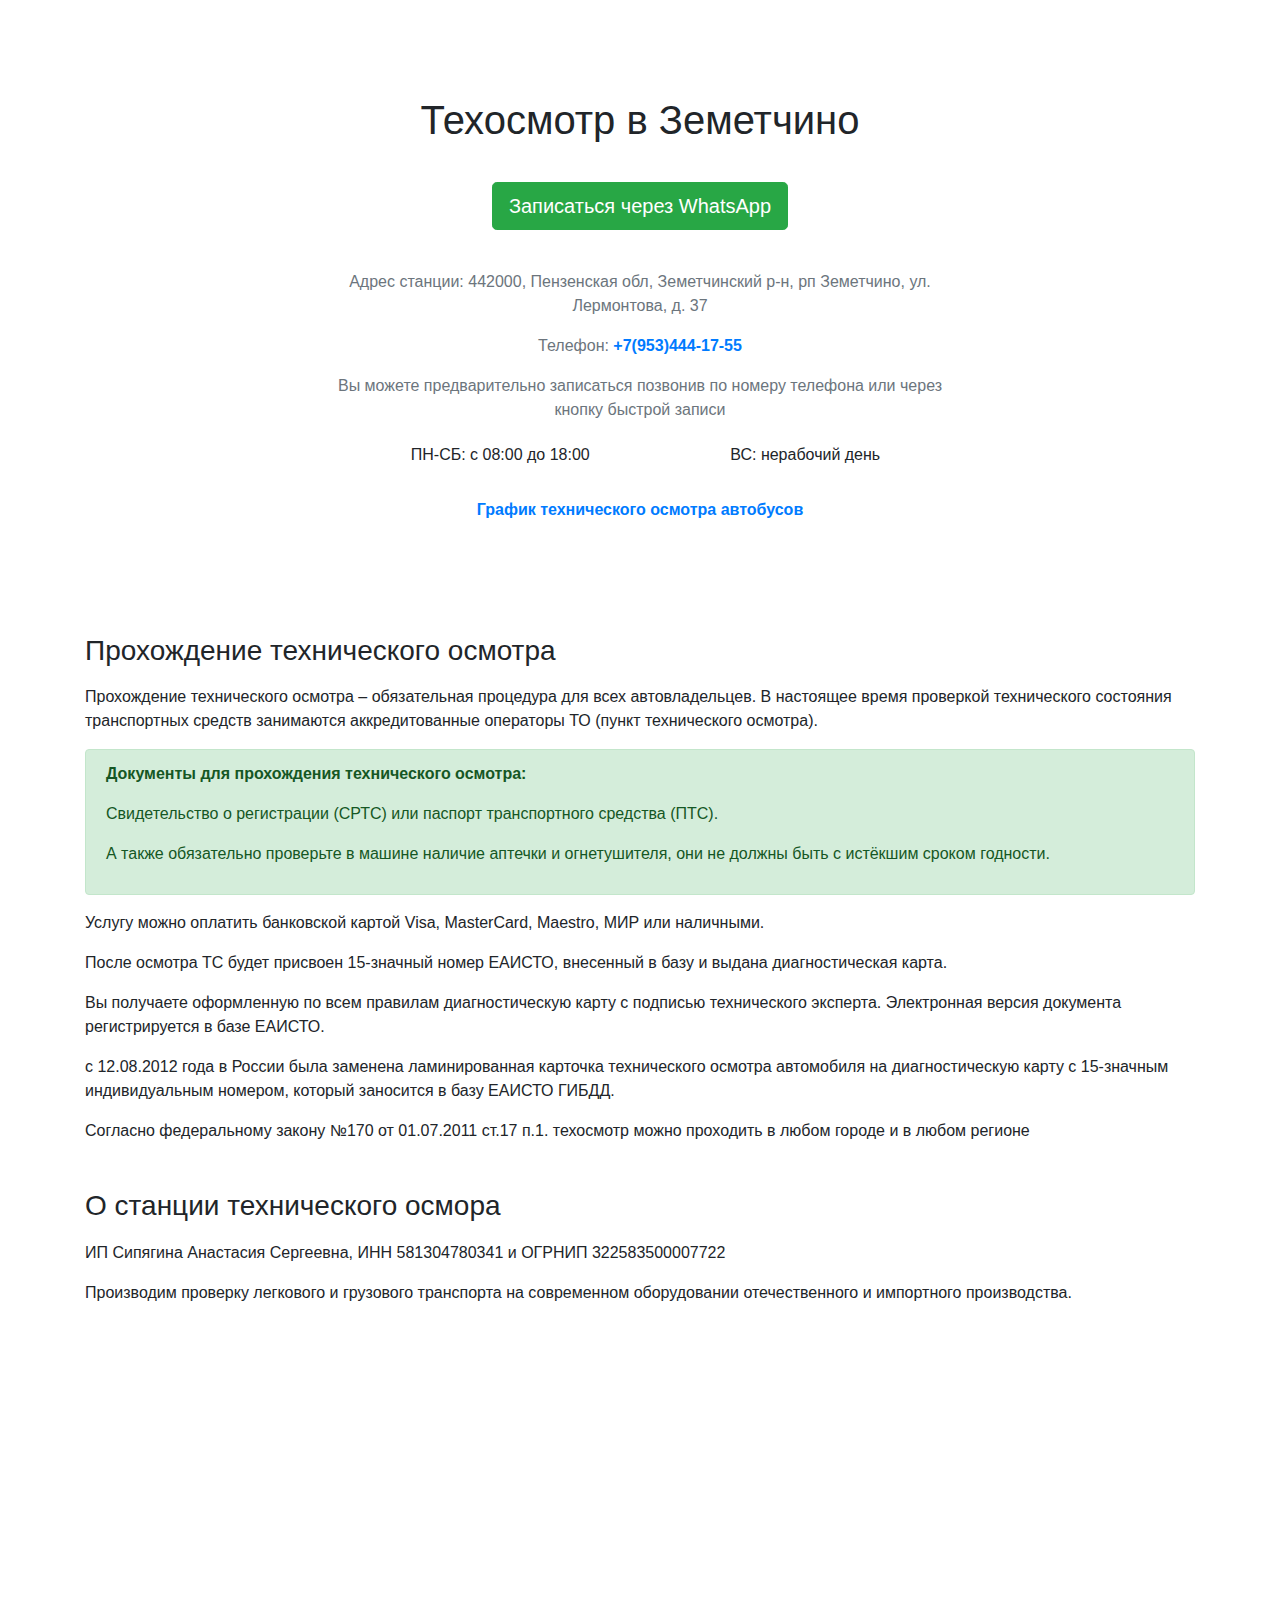
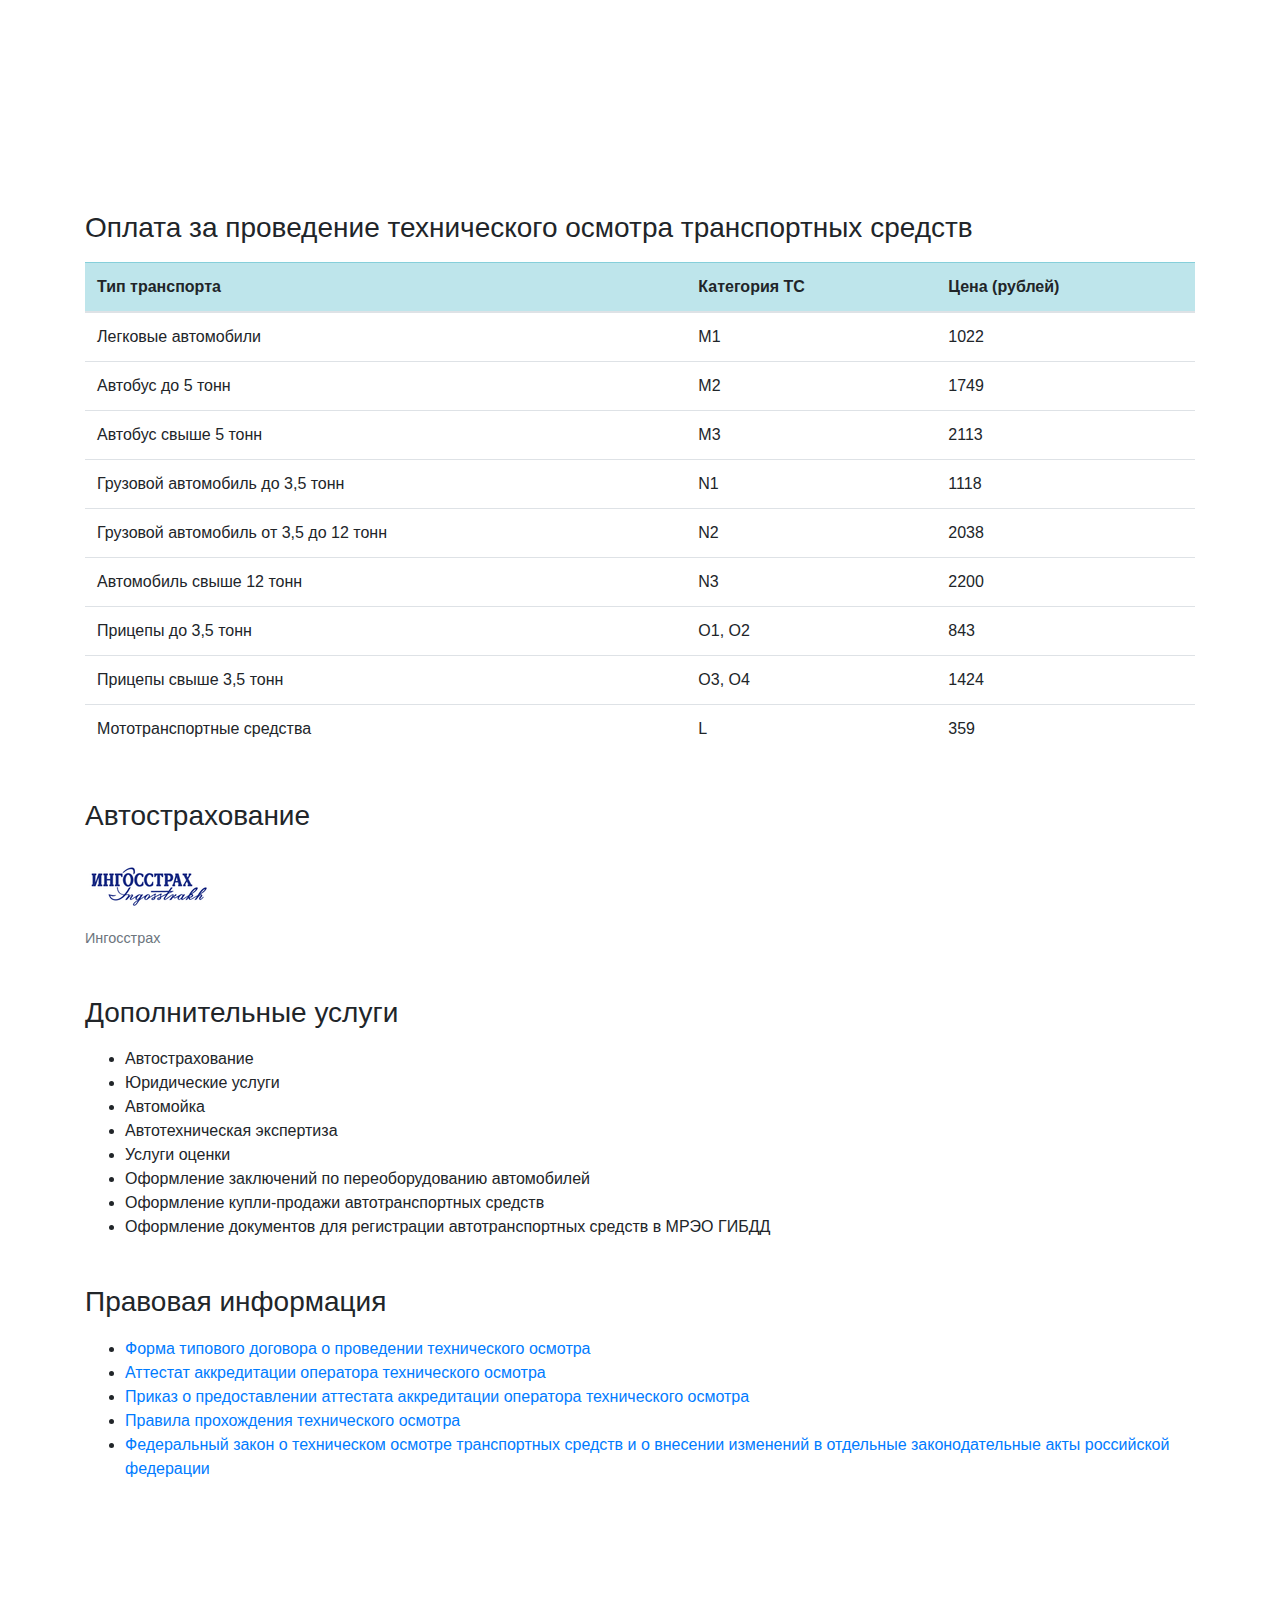
<file: index.html>
<!doctype html>
<html>
  <head>
  	<meta name="viewport" content="width=device-width, initial-scale=1" />
  	<meta name="yandex-verification" content="6e9ec35339132cf8" />
  	<meta name="Description" content="Адрес станции: 442000, Пензенская обл, Земетчинский р-н, рп Земетчино, ул. Лермонтова, д. 37. Производим проверку легкового и грузового транспорта на современном оборудовании отечественного и импортного производства."/>

  	<link rel="icon" href="img/favicon.png" type="image/png">

  	<link rel="stylesheet" href="https://stackpath.bootstrapcdn.com/bootstrap/4.3.1/css/bootstrap.min.css" integrity="sha384-ggOyR0iXCbMQv3Xipma34MD+dH/1fQ784/j6cY/iJTQUOhcWr7x9JvoRxT2MZw1T" crossorigin="anonymous">
  	
  	<link rel="stylesheet" href="css/photoswipe.css"> 
  	<link rel="stylesheet" href="css/default-skin/default-skin.css"> 

  	<link rel="stylesheet" href="css/album.css">

  	<script src="js/photoswipe.min.js"></script> 
		<script src="js/photoswipe-ui-default.min.js"></script> 

    <title>Техосмотр в Земетчино</title>

    <script type="application/ld+json">
		{
		  "@context": "https://schema.org",
		  "@type": "LocalBusiness",
		  "image": "https://to58.github.io/img/originals/img00003.jpeg",
		  "address": {
		    "@type": "PostalAddress",
		    "addressLocality": "рп. Земетчино",
		    "addressRegion": "Пензенская область",
		    "streetAddress": "ул. Лермонтова, д. 37",
		    "postalCode": "442000"
		  },
		  "geo": {
		        "@type": "GeoCoordinates",
		        "latitude": 53.506592,
		        "longitude": 42.601363
		      },
		  "openingHours":["Mo-Sa 08:00-18:00"],
		  "paymentAccepted":"Cash, Credit Card",
		  "description": "Производим проверку легкового и грузового транспорта на современном оборудовании отечественного и импортного производства.",
		  "name": "Техосмотр в Земетчино",
		  "url": "https://to58.github.io/",
		  "telephone": "+79656309999"
		}
	</script>

    <script src="https://api-maps.yandex.ru/2.1/?apikey=7bc89204-b3da-4373-9a31-0b204b1663d4&lang=ru_RU" type="text/javascript"></script>

    <!-- Yandex.Metrika counter -->
	<script type="text/javascript" >
	   (function(m,e,t,r,i,k,a){m[i]=m[i]||function(){(m[i].a=m[i].a||[]).push(arguments)};
	   m[i].l=1*new Date();k=e.createElement(t),a=e.getElementsByTagName(t)[0],k.async=1,k.src=r,a.parentNode.insertBefore(k,a)})
	   (window, document, "script", "https://mc.yandex.ru/metrika/tag.js", "ym");

	   ym(70653307, "init", {
	        clickmap:true,
	        trackLinks:true,
	        accurateTrackBounce:true
	   });
	</script>
	<noscript><div><img src="https://mc.yandex.ru/watch/70653307" style="position:absolute; left:-9999px;" alt="" /></div></noscript>
	<!-- /Yandex.Metrika counter -->

  </head>
  <body>
		
		<div class="container">
			<main role="main">
				<section class="jumbotron text-center">
	    			<div class="container">
	      				<h1 class="jumbotron-heading">Техосмотр в Земетчино</h1>
	      				<a class="btn btn-primary btn-lg btn-success" style="margin-bottom: 40px; margin-top: 20px;" href="https://wa.me/79534441755" role="button">Записаться через WhatsApp</a>
	      				<p class="text-muted">Адрес станции: 442000, Пензенская обл, Земетчинский р-н, рп Земетчино, ул. Лермонтова, д. 37 </p>
	      				<p class="text-muted">Телефон: <b><a href="tel:+79534441755">+7(953)444-17-55</a></b></p>
	      				<p class="text-muted">Вы можете предварительно записаться позвонив по номеру телефона или через кнопку быстрой записи</p>
	      				<table class="table table-borderless table-sm">
						  		<tbody>
						    		<tr>
								      <td>ПН-СБ: с 08:00 до 18:00</td>
								      <td>ВС: нерабочий день</td>
						    		</tr>
						  		</tbody>
								</table>
								<div style="height: 10px"></div>
								<p class="text-muted"><b><a href="bus.html">График технического осмотра автобусов</a></b></p>
	    			</div>
	  			</section>

	  			
	  			<h3 class="jumbotron-heading">Прохождение технического осмотра</h3>
	  			<p>Прохождение технического осмотра – обязательная процедура для всех автовладельцев. В настоящее время проверкой технического состояния транспортных средств занимаются аккредитованные операторы ТО (пункт технического осмотра).</p>
	  			<div class="alert alert-success" role="alert">
						<p><b>Документы для прохождения технического осмотра:</b></p>
						<p>Cвидетельство о регистрации (СРТС) или паспорт транспортного средства (ПТС).</p> 
						<p>А также обязательно проверьте в машине наличие аптечки и огнетушителя, они не должны быть с истёкшим сроком годности.</p>
					</div>
					<p>Услугу можно оплатить банковской картой Visa, MasterCard, Maestro, МИР или наличными.</p>
					<p>После осмотра ТС будет присвоен 15-значный номер ЕАИСТО, внесенный в базу и выдана диагностическая карта.</p>
					<p>Вы получаете оформленную по всем правилам диагностическую карту с подписью технического эксперта. Электронная версия документа регистрируется в базе ЕАИСТО.</p>
					<p>с 12.08.2012 года в России была заменена ламинированная карточка технического осмотра автомобиля на диагностическую карту с 15-значным индивидуальным номером, который заносится в базу ЕАИСТО ГИБДД.</p>
					<p>Согласно федеральному закону №170 от 01.07.2011 ст.17 п.1. техосмотр можно проходить в любом городе и в любом регионе</p>


					<div style="height: 30px"></div>
	  			<h3 class="jumbotron-heading">О станции технического осмора</h3>
		  		<p>ИП Сипягина Анастасия Сергеевна, ИНН 581304780341 и ОГРНИП 322583500007722</p>
		  		<p>Производим проверку легкового и грузового транспорта на современном оборудовании отечественного и импортного производства.</p>

		  		<div style="height: 30px"></div>
		  		<div id="map" style="height: 400px"></div>

		  		<div style="height: 30px"></div>

	  			<!-- Root element of PhotoSwipe. Must have class pswp. -->
				<div class="pswp" tabindex="-1" role="dialog" aria-hidden="true">
				    <!-- Background of PhotoSwipe. 
				         It's a separate element as animating opacity is faster than rgba(). -->
				    <div class="pswp__bg"></div>

				    <!-- Slides wrapper with overflow:hidden. -->
				    <div class="pswp__scroll-wrap">

				        <!-- Container that holds slides. 
				            PhotoSwipe keeps only 3 of them in the DOM to save memory.
				            Don't modify these 3 pswp__item elements, data is added later on. -->
			        <div class="pswp__container">
			            <div class="pswp__item"></div>
			            <div class="pswp__item"></div>
			            <div class="pswp__item"></div>
			        </div>

			        <!-- Default (PhotoSwipeUI_Default) interface on top of sliding area. Can be changed. -->
			        <div class="pswp__ui pswp__ui--hidden">

		            <div class="pswp__top-bar">

	                <!--  Controls are self-explanatory. Order can be changed. -->

	                <div class="pswp__counter"></div>

	                <button class="pswp__button pswp__button--close" title="Close (Esc)"></button>

	                <button class="pswp__button pswp__button--fs" title="Toggle fullscreen"></button>

	                <button class="pswp__button pswp__button--zoom" title="Zoom in/out"></button>

	                <!-- Preloader demo https://codepen.io/dimsemenov/pen/yyBWoR -->
	                <!-- element will get class pswp__preloader--active when preloader is running -->
	                <div class="pswp__preloader">
	                  <div class="pswp__preloader__icn">
	                    <div class="pswp__preloader__cut">
	                      <div class="pswp__preloader__donut"></div>
	                    </div>
	                  </div>
	                </div>
		            </div>

		            <div class="pswp__share-modal pswp__share-modal--hidden pswp__single-tap">
		               <div class="pswp__share-tooltip"></div> 
		            </div>

		            <button class="pswp__button pswp__button--arrow--left" title="Previous (arrow left)">
		            </button>

		            <button class="pswp__button pswp__button--arrow--right" title="Next (arrow right)">
		            </button>

		            <div class="pswp__caption">
		               <div class="pswp__caption__center"></div>
		            </div>
			        </div>
				    </div>
					</div>

				<div style="height: 30px"></div>

		    <h3 class="jumbotron-heading">Оплата за проведение технического осмотра транспортных средств</h3>
		  		<table class="table table-hover">
				  <thead>
				    <tr class="table-info">
				      <th scope="col">Тип транспорта</th>
				      <th scope="col">Категория ТС</th>
				      <th scope="col">Цена (рублей)</th>
				    </tr>
				  </thead>
				  <tbody>
				    <tr>
				      <td>Легковые автомобили</td>
				      <td>M1</td>
				      <td>1022</td>
				    </tr>
				    <tr>
				      <td>Автобус до 5 тонн</td>
				      <td>M2</td>
				      <td>1749</td>
				    </tr>
				    <tr>
				      <td>Автобус свыше 5 тонн</td>
				      <td>M3</td>
				      <td>2113</td>
				    </tr>
				    <tr>
				      <td>Грузовой автомобиль до 3,5 тонн</td>
				      <td>N1</td>
				      <td>1118</td>
				    </tr>
				    <tr>
				      <td>Грузовой автомобиль от 3,5 до 12 тонн</td>
				      <td>N2</td>
				      <td>2038</td>
				    </tr>
				    <tr>
				      <td>Автомобиль свыше 12 тонн</td>
				      <td>N3</td>
				      <td>2200</td>
				    </tr>
				    <tr>
				      <td>Прицепы до 3,5 тонн</td>
				      <td>O1, O2</td>
				      <td>843</td>
				    </tr>
				    <tr>
				      <td>Прицепы свыше 3,5 тонн</td>
				      <td>O3, O4</td>
				      <td>1424</td>
				    </tr>
				    <tr>
				      <td>Мототранспортные средства</td>
				      <td>L</td>
				      <td>359</td>
				    </tr>
				  </tbody>
				</table>

				<div style="height: 30px"></div>

		  	<h3 class="jumbotron-heading">Автострахование</h3>
		  		<figure class="figure">
  					<img src="img/insurance/ingo.png" class="figure-img img-fluid rounded" alt="Ингосстрах">
  					<figcaption class="figure-caption">Ингосстрах</figcaption>
				</figure>
				<div style="height: 30px"></div>

	  		<h3 class="jumbotron-heading">Дополнительные услуги</h3>
		  		<ul>
		  			<li>Автострахование</li>
		  			<li>Юридические услуги</li>
		  			<li>Автомойка</li>
		  			<li>Автотехническая экспертиза</li>
		  			<li>Услуги оценки</li>
		  			<li>Оформление заключений по переоборудованию автомобилей</li>
		  			<li>Оформление купли-продажи автотранспортных средств</li>
		  			<li>Оформление документов для регистрации автотранспортных средств в МРЭО ГИБДД</li>
		  		</ul>
		  	<div style="height: 30px"></div>

		  	<h3 class="jumbotron-heading">Правовая информация</h3>
		  		<ul>
		  			<li><a href=/res/2719590915.rtf target="_blank">Форма типового договора о проведении технического осмотра</a></li>
		  			<li><a href=/res/a1.pdf target="_blank">Аттестат аккредитации оператора технического осмотра</a></li>
		  			<li><a href=/res/a2.pdf target="_blank">Приказ о предоставлении аттестата аккредитации оператора технического осмотра</a></li>
		  			<li><a href=/res/pravila.pdf target="_blank">Правила прохождения технического осмотра</a></li>
		  			<li><a href=/res/170.docx target="_blank">Федеральный закон о техническом осмотре транспортных средств и о внесении изменений в отдельные законодательные акты российской федерации</a></li>
		  		</ul>
	  		<div style="height: 100px"></div>

			</main>
		</div> <!-- End container -->


		<script>
			var initPhotoSwipeFromDOM = function(gallerySelector) {
			    // parse slide data (url, title, size ...) from DOM elements 
			    // (children of gallerySelector)
			    var parseThumbnailElements = function(el) {
			        var thumbElements = el.childNodes,
			            numNodes = thumbElements.length,
			            items = [],
			            figureEl,
			            linkEl,
			            size,
			            item;

			        for(var i = 0; i < numNodes; i++) {

			            figureEl = thumbElements[i]; // <figure> element

			            // include only element nodes 
			            if(figureEl.nodeType !== 1) {
			                continue;
			            }

			            linkEl = figureEl.children[0]; // <a> element

			            size = linkEl.getAttribute('data-size').split('x');

			            // create slide object
			            item = {
			                src: linkEl.getAttribute('href'),
			                w: parseInt(size[0], 10),
			                h: parseInt(size[1], 10)
			            };



			            if(figureEl.children.length > 1) {
			                // <figcaption> content
			                item.title = figureEl.children[1].innerHTML; 
			            }

			            if(linkEl.children.length > 0) {
			                // <img> thumbnail element, retrieving thumbnail url
			                item.msrc = linkEl.children[0].getAttribute('src');
			            } 

			            item.el = figureEl; // save link to element for getThumbBoundsFn
			            items.push(item);
			        }

			        return items;
			    };

			    // find nearest parent element
			    var closest = function closest(el, fn) {
			        return el && ( fn(el) ? el : closest(el.parentNode, fn) );
			    };

			    // triggers when user clicks on thumbnail
			    var onThumbnailsClick = function(e) {
			        e = e || window.event;
			        e.preventDefault ? e.preventDefault() : e.returnValue = false;

			        var eTarget = e.target || e.srcElement;

			        // find root element of slide
			        var clickedListItem = closest(eTarget, function(el) {
			            return (el.tagName && el.tagName.toUpperCase() === 'FIGURE');
			        });

			        if(!clickedListItem) {
			            return;
			        }

			        // find index of clicked item by looping through all child nodes
			        // alternatively, you may define index via data- attribute
			        var clickedGallery = clickedListItem.parentNode,
			            childNodes = clickedListItem.parentNode.childNodes,
			            numChildNodes = childNodes.length,
			            nodeIndex = 0,
			            index;

			        for (var i = 0; i < numChildNodes; i++) {
			            if(childNodes[i].nodeType !== 1) { 
			                continue; 
			            }

			            if(childNodes[i] === clickedListItem) {
			                index = nodeIndex;
			                break;
			            }
			            nodeIndex++;
			        }



			        if(index >= 0) {
			            // open PhotoSwipe if valid index found
			            openPhotoSwipe( index, clickedGallery );
			        }
			        return false;
			    };

			    // parse picture index and gallery index from URL (#&pid=1&gid=2)
			    var photoswipeParseHash = function() {
			        var hash = window.location.hash.substring(1),
			        params = {};

			        if(hash.length < 5) {
			            return params;
			        }

			        var vars = hash.split('&');
			        for (var i = 0; i < vars.length; i++) {
			            if(!vars[i]) {
			                continue;
			            }
			            var pair = vars[i].split('=');  
			            if(pair.length < 2) {
			                continue;
			            }           
			            params[pair[0]] = pair[1];
			        }

			        if(params.gid) {
			            params.gid = parseInt(params.gid, 10);
			        }

			        return params;
			    };

			    var openPhotoSwipe = function(index, galleryElement, disableAnimation, fromURL) {
			        var pswpElement = document.querySelectorAll('.pswp')[0],
			            gallery,
			            options,
			            items;

			        items = parseThumbnailElements(galleryElement);

			        // define options (if needed)
			        options = {

			            // define gallery index (for URL)
			            galleryUID: galleryElement.getAttribute('data-pswp-uid'),

			            getThumbBoundsFn: function(index) {
			                // See Options -> getThumbBoundsFn section of documentation for more info
			                var thumbnail = items[index].el.getElementsByTagName('img')[0], // find thumbnail
			                    pageYScroll = window.pageYOffset || document.documentElement.scrollTop,
			                    rect = thumbnail.getBoundingClientRect(); 

			                return {x:rect.left, y:rect.top + pageYScroll, w:rect.width};
			            }

			        };

			        // PhotoSwipe opened from URL
			        if(fromURL) {
			            if(options.galleryPIDs) {
			                // parse real index when custom PIDs are used 
			                // http://photoswipe.com/documentation/faq.html#custom-pid-in-url
			                for(var j = 0; j < items.length; j++) {
			                    if(items[j].pid == index) {
			                        options.index = j;
			                        break;
			                    }
			                }
			            } else {
			                // in URL indexes start from 1
			                options.index = parseInt(index, 10) - 1;
			            }
			        } else {
			            options.index = parseInt(index, 10);
			        }

			        // exit if index not found
			        if( isNaN(options.index) ) {
			            return;
			        }

			        if(disableAnimation) {
			            options.showAnimationDuration = 0;
			        }

			        // Pass data to PhotoSwipe and initialize it
			        gallery = new PhotoSwipe( pswpElement, PhotoSwipeUI_Default, items, options);
			        gallery.init();
			    };

			    // loop through all gallery elements and bind events
			    var galleryElements = document.querySelectorAll( gallerySelector );

			    for(var i = 0, l = galleryElements.length; i < l; i++) {
			        galleryElements[i].setAttribute('data-pswp-uid', i+1);
			        galleryElements[i].onclick = onThumbnailsClick;
			    }

			    // Parse URL and open gallery if it contains #&pid=3&gid=1
			    var hashData = photoswipeParseHash();
			    if(hashData.pid && hashData.gid) {
			        openPhotoSwipe( hashData.pid ,  galleryElements[ hashData.gid - 1 ], true, true );
			    }
			};

			// execute above function
			initPhotoSwipeFromDOM('.my-gallery');
		</script>

		<script type="text/javascript">
			ymaps.ready(init);
			var ymap;
			function init () {
			    var ymap = new ymaps.Map("map", {
			        center: [
						53.506592, 
			        	42.601363
			        ],
			        zoom: 12,
			        controls: ['smallMapDefaultSet'],
			    });
			    ymap.behaviors.disable("scrollZoom");

			    placemark = new ymaps.Placemark([53.506592, 42.601363], {
			        balloonContentHeader: "<div style=\"text-align:left\">Техосмотр в Земетчино</div>",
			        balloonContentBody: "ул. Лермонтова, д. 37",
			    }, {
			        preset: "islands#redDotIcon",
			    });

			    ymap.geoObjects.add(placemark);
			}
    	</script>

  </body>
</html>
</file>
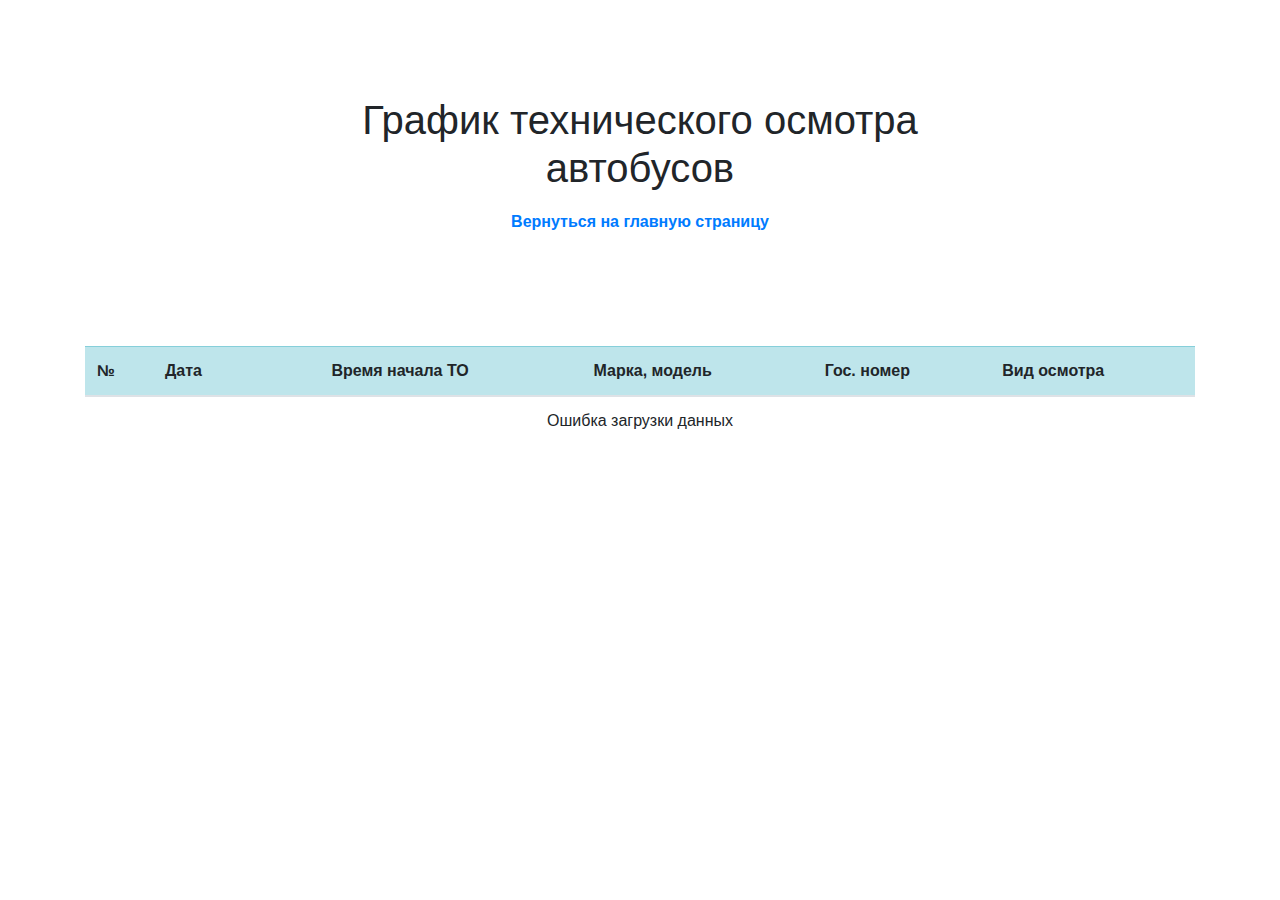
<file: bus.html>
<!doctype html>
<html>
  <head>
  	<meta name="viewport" content="width=device-width, initial-scale=1" />
  	<meta name="yandex-verification" content="6e9ec35339132cf8" />
  	<meta name="Description" content="Адрес станции: 442000, Пензенская обл, Земетчинский р-н, рп Земетчино, ул. Лермонтова, д. 37. Производим проверку легкового и грузового транспорта на современном оборудовании отечественного и импортного производства."/>

  	<link rel="icon" href="img/favicon.png" type="image/png">

  	<link rel="stylesheet" href="https://stackpath.bootstrapcdn.com/bootstrap/4.3.1/css/bootstrap.min.css" integrity="sha384-ggOyR0iXCbMQv3Xipma34MD+dH/1fQ784/j6cY/iJTQUOhcWr7x9JvoRxT2MZw1T" crossorigin="anonymous">
  	
  	<link rel="stylesheet" href="css/album.css">

    <title>Техосмотр в Земетчино</title>

    <script type="application/ld+json">
		{
		  "@context": "https://schema.org",
		  "@type": "LocalBusiness",
		  "image": "https://to58.github.io/img/originals/img00003.jpeg",
		  "address": {
		    "@type": "PostalAddress",
		    "addressLocality": "рп. Земетчино",
		    "addressRegion": "Пензенская область",
		    "streetAddress": "ул. Лермонтова, д. 37",
		    "postalCode": "442000"
		  },
		  "geo": {
		        "@type": "GeoCoordinates",
		        "latitude": 53.506592,
		        "longitude": 42.601363
		      },
		  "openingHours":["Mo-Sa 08:00-18:00"],
		  "paymentAccepted":"Cash, Credit Card",
		  "description": "Производим проверку легкового и грузового транспорта на современном оборудовании отечественного и импортного производства.",
		  "name": "Техосмотр в Земетчино",
		  "url": "https://to58.github.io/",
		  "telephone": "+79656309999"
		}
	</script>

  <!-- Yandex.Metrika counter -->
	<script type="text/javascript" >
	   (function(m,e,t,r,i,k,a){m[i]=m[i]||function(){(m[i].a=m[i].a||[]).push(arguments)};
	   m[i].l=1*new Date();k=e.createElement(t),a=e.getElementsByTagName(t)[0],k.async=1,k.src=r,a.parentNode.insertBefore(k,a)})
	   (window, document, "script", "https://mc.yandex.ru/metrika/tag.js", "ym");

	   ym(70653307, "init", {
	        clickmap:true,
	        trackLinks:true,
	        accurateTrackBounce:true
	   });
	</script>
	<noscript><div><img src="https://mc.yandex.ru/watch/70653307" style="position:absolute; left:-9999px;" alt="" /></div></noscript>
	<!-- /Yandex.Metrika counter -->

	<style>
    #loader {
    	display: none;
			text-align: center;
			margin-top: 20px;
			font-size: 18px;
			color: #555;
    	}
  </style>

  </head>
  <body>
		<div class="container">
			<main role="main">
				<section class="jumbotron text-center">
	    			<div class="container">
	      				<h1 class="jumbotron-heading">График технического осмотра автобусов</h1>
	      				<p class="text-muted"><b><a href="/">Вернуться на главную страницу</a></b></p>
	    			</div>
	  			</section>

	  			<table class="table table-hover">
					  <thead>
					    <tr class="table-info">
					    	<th scope="col">№</th>
					      <th scope="col" width="15%">Дата</th>
					      <th scope="col">Время начала ТО</th>
					      <th scope="col">Марка, модель</th>
					      <th scope="col">Гос. номер</th>
					      <th scope="col">Вид осмотра</th>
					    </tr>
					  </thead>
					  <tbody id="dataTable">
					  </tbody>
					</table>
					<div id="loader">Загрузка данных...</div>

			    <script>
	        	document.addEventListener('DOMContentLoaded', async () => {
	            const dataTable = document.getElementById('dataTable');
	            const today = new Date();
	            today.setHours(0, 0, 0, 0); // Обнуление времени

	            // Функция для отображения лоадера
	            function showLoader() {
	                loader.style.display = 'block';
	            }

	            // Функция для скрытия лоадера
	            function hideLoader() {
	                loader.style.display = 'none';
	            }

	            // Функция для загрузки данных с API
	            async function fetchData() {
	                showLoader();
	                try {
	                    const response = await fetch('https://app.nocodb.com/api/v2/tables/m0rub1twfj4kqed/records', {
	                        headers: {
	                            'xc-token': 'K1X_si9vFISbfgZVx9lvI7JBFx9WAnkZ4fwcZy49'
	                        }
	                    });

	                    if (!response.ok) {
	                        throw new Error(`HTTP error! status: ${response.status}`);
	                    }

	                    const result = await response.json();
	                    return result.list || [];
	                } catch (error) {
	                    console.error('Ошибка загрузки данных:', error);
	                    const row = document.createElement('tr');
	                    row.innerHTML = `<td colspan="6" class="text-center">Ошибка загрузки данных</td>`;
	                    dataTable.appendChild(row);
	                    return [];
	                } finally {
	                    hideLoader();
	                }
	            }

		          // Функция для форматирования даты
	            function formatDate(dateString) {
	                const date = new Date(dateString);
	                const day = String(date.getDate()).padStart(2, '0');
	                const month = String(date.getMonth() + 1).padStart(2, '0');
	                const year = date.getFullYear();
	                return `${day}.${month}.${year}`;
	            }

	            // Функция для форматирования времени
	            function formatTime(dateString) {
	                const date = new Date(dateString);
	                const hours = String(date.getHours()).padStart(2, '0');
	                const minutes = String(date.getMinutes()).padStart(2, '0');
	                return `${hours}:${minutes}`;
	            }

	            // Форматирование и добавление данных в таблицу
	            function addDataToTable(data) {
	                let currentId = 1;

	                data
	                    .filter(record => {
	                        const recordDate = new Date(record.date);
	                        return recordDate >= today;
	                    })
	                    .sort((a, b) => new Date(a.date) - new Date(b.date))
	                    .forEach(record => {
	                        const row = document.createElement('tr');
	                        row.innerHTML = `
	                            <td>${currentId++}</td>
	                            <td>${formatDate(record.date)}</td>
	                            <td>${formatTime(record.date)}</td>
	                            <td>${record.model}</td>
	                            <td>${record.reg_num}</td>
	                            <td>${record.type || ''}</td>
	                        `;
	                        dataTable.appendChild(row);
	                    });
	            }

	            // Загрузка и отображение данных
	            const data = await fetchData();
	            addDataToTable(data);
				        });
			    </script>

	  		<div style="height: 100px"></div>

			</main>
		</div> <!-- End container -->


  </body>
</html>
</file>
<file: css/photoswipe.css>
/*! PhotoSwipe main CSS by Dmitry Semenov | photoswipe.com | MIT license */
/*
	Styles for basic PhotoSwipe functionality (sliding area, open/close transitions)
*/
/* pswp = photoswipe */
.pswp {
  display: none;
  position: absolute;
  width: 100%;
  height: 100%;
  left: 0;
  top: 0;
  overflow: hidden;
  -ms-touch-action: none;
  touch-action: none;
  z-index: 1500;
  -webkit-text-size-adjust: 100%;
  /* create separate layer, to avoid paint on window.onscroll in webkit/blink */
  -webkit-backface-visibility: hidden;
  outline: none; }
  .pswp * {
    -webkit-box-sizing: border-box;
            box-sizing: border-box; }
  .pswp img {
    max-width: none; }

/* style is added when JS option showHideOpacity is set to true */
.pswp--animate_opacity {
  /* 0.001, because opacity:0 doesn't trigger Paint action, which causes lag at start of transition */
  opacity: 0.001;
  will-change: opacity;
  /* for open/close transition */
  -webkit-transition: opacity 333ms cubic-bezier(0.4, 0, 0.22, 1);
          transition: opacity 333ms cubic-bezier(0.4, 0, 0.22, 1); }

.pswp--open {
  display: block; }

.pswp--zoom-allowed .pswp__img {
  /* autoprefixer: off */
  cursor: -webkit-zoom-in;
  cursor: -moz-zoom-in;
  cursor: zoom-in; }

.pswp--zoomed-in .pswp__img {
  /* autoprefixer: off */
  cursor: -webkit-grab;
  cursor: -moz-grab;
  cursor: grab; }

.pswp--dragging .pswp__img {
  /* autoprefixer: off */
  cursor: -webkit-grabbing;
  cursor: -moz-grabbing;
  cursor: grabbing; }

/*
	Background is added as a separate element.
	As animating opacity is much faster than animating rgba() background-color.
*/
.pswp__bg {
  position: absolute;
  left: 0;
  top: 0;
  width: 100%;
  height: 100%;
  background: #000;
  opacity: 0;
  -webkit-transform: translateZ(0);
          transform: translateZ(0);
  -webkit-backface-visibility: hidden;
  will-change: opacity; }

.pswp__scroll-wrap {
  position: absolute;
  left: 0;
  top: 0;
  width: 100%;
  height: 100%;
  overflow: hidden; }

.pswp__container,
.pswp__zoom-wrap {
  -ms-touch-action: none;
  touch-action: none;
  position: absolute;
  left: 0;
  right: 0;
  top: 0;
  bottom: 0; }

/* Prevent selection and tap highlights */
.pswp__container,
.pswp__img {
  -webkit-user-select: none;
  -moz-user-select: none;
  -ms-user-select: none;
      user-select: none;
  -webkit-tap-highlight-color: transparent;
  -webkit-touch-callout: none; }

.pswp__zoom-wrap {
  position: absolute;
  width: 100%;
  -webkit-transform-origin: left top;
  -ms-transform-origin: left top;
  transform-origin: left top;
  /* for open/close transition */
  -webkit-transition: -webkit-transform 333ms cubic-bezier(0.4, 0, 0.22, 1);
          transition: transform 333ms cubic-bezier(0.4, 0, 0.22, 1); }

.pswp__bg {
  will-change: opacity;
  /* for open/close transition */
  -webkit-transition: opacity 333ms cubic-bezier(0.4, 0, 0.22, 1);
          transition: opacity 333ms cubic-bezier(0.4, 0, 0.22, 1); }

.pswp--animated-in .pswp__bg,
.pswp--animated-in .pswp__zoom-wrap {
  -webkit-transition: none;
  transition: none; }

.pswp__container,
.pswp__zoom-wrap {
  -webkit-backface-visibility: hidden; }

.pswp__item {
  position: absolute;
  left: 0;
  right: 0;
  top: 0;
  bottom: 0;
  overflow: hidden; }

.pswp__img {
  position: absolute;
  width: auto;
  height: auto;
  top: 0;
  left: 0; }

/*
	stretched thumbnail or div placeholder element (see below)
	style is added to avoid flickering in webkit/blink when layers overlap
*/
.pswp__img--placeholder {
  -webkit-backface-visibility: hidden; }

/*
	div element that matches size of large image
	large image loads on top of it
*/
.pswp__img--placeholder--blank {
  background: #222; }

.pswp--ie .pswp__img {
  width: 100% !important;
  height: auto !important;
  left: 0;
  top: 0; }

/*
	Error message appears when image is not loaded
	(JS option errorMsg controls markup)
*/
.pswp__error-msg {
  position: absolute;
  left: 0;
  top: 50%;
  width: 100%;
  text-align: center;
  font-size: 14px;
  line-height: 16px;
  margin-top: -8px;
  color: #CCC; }

.pswp__error-msg a {
  color: #CCC;
  text-decoration: underline; }
</file>
<file: css/default-skin/default-skin.css>
/*! PhotoSwipe Default UI CSS by Dmitry Semenov | photoswipe.com | MIT license */
/*

	Contents:

	1. Buttons
	2. Share modal and links
	3. Index indicator ("1 of X" counter)
	4. Caption
	5. Loading indicator
	6. Additional styles (root element, top bar, idle state, hidden state, etc.)

*/
/*
	
	1. Buttons

 */
/* <button> css reset */
.pswp__button {
  width: 44px;
  height: 44px;
  position: relative;
  background: none;
  cursor: pointer;
  overflow: visible;
  -webkit-appearance: none;
  display: block;
  border: 0;
  padding: 0;
  margin: 0;
  float: right;
  opacity: 0.75;
  -webkit-transition: opacity 0.2s;
          transition: opacity 0.2s;
  -webkit-box-shadow: none;
          box-shadow: none; }
  .pswp__button:focus, .pswp__button:hover {
    opacity: 1; }
  .pswp__button:active {
    outline: none;
    opacity: 0.9; }
  .pswp__button::-moz-focus-inner {
    padding: 0;
    border: 0; }

/* pswp__ui--over-close class it added when mouse is over element that should close gallery */
.pswp__ui--over-close .pswp__button--close {
  opacity: 1; }

.pswp__button,
.pswp__button--arrow--left:before,
.pswp__button--arrow--right:before {
  background: url(default-skin.png) 0 0 no-repeat;
  background-size: 264px 88px;
  width: 44px;
  height: 44px; }

@media (-webkit-min-device-pixel-ratio: 1.1), (-webkit-min-device-pixel-ratio: 1.09375), (min-resolution: 105dpi), (min-resolution: 1.1dppx) {
  /* Serve SVG sprite if browser supports SVG and resolution is more than 105dpi */
  .pswp--svg .pswp__button,
  .pswp--svg .pswp__button--arrow--left:before,
  .pswp--svg .pswp__button--arrow--right:before {
    background-image: url(default-skin.svg); }
  .pswp--svg .pswp__button--arrow--left,
  .pswp--svg .pswp__button--arrow--right {
    background: none; } }

.pswp__button--close {
  background-position: 0 -44px; }

.pswp__button--share {
  background-position: -44px -44px; }

.pswp__button--fs {
  display: none; }

.pswp--supports-fs .pswp__button--fs {
  display: block; }

.pswp--fs .pswp__button--fs {
  background-position: -44px 0; }

.pswp__button--zoom {
  display: none;
  background-position: -88px 0; }

.pswp--zoom-allowed .pswp__button--zoom {
  display: block; }

.pswp--zoomed-in .pswp__button--zoom {
  background-position: -132px 0; }

/* no arrows on touch screens */
.pswp--touch .pswp__button--arrow--left,
.pswp--touch .pswp__button--arrow--right {
  visibility: hidden; }

/*
	Arrow buttons hit area
	(icon is added to :before pseudo-element)
*/
.pswp__button--arrow--left,
.pswp__button--arrow--right {
  background: none;
  top: 50%;
  margin-top: -50px;
  width: 70px;
  height: 100px;
  position: absolute; }

.pswp__button--arrow--left {
  left: 0; }

.pswp__button--arrow--right {
  right: 0; }

.pswp__button--arrow--left:before,
.pswp__button--arrow--right:before {
  content: '';
  top: 35px;
  background-color: rgba(0, 0, 0, 0.3);
  height: 30px;
  width: 32px;
  position: absolute; }

.pswp__button--arrow--left:before {
  left: 6px;
  background-position: -138px -44px; }

.pswp__button--arrow--right:before {
  right: 6px;
  background-position: -94px -44px; }

/*

	2. Share modal/popup and links

 */
.pswp__counter,
.pswp__share-modal {
  -webkit-user-select: none;
  -moz-user-select: none;
  -ms-user-select: none;
      user-select: none; }

.pswp__share-modal {
  display: block;
  background: rgba(0, 0, 0, 0.5);
  width: 100%;
  height: 100%;
  top: 0;
  left: 0;
  padding: 10px;
  position: absolute;
  z-index: 1600;
  opacity: 0;
  -webkit-transition: opacity 0.25s ease-out;
          transition: opacity 0.25s ease-out;
  -webkit-backface-visibility: hidden;
  will-change: opacity; }

.pswp__share-modal--hidden {
  display: none; }

.pswp__share-tooltip {
  z-index: 1620;
  position: absolute;
  background: #FFF;
  top: 56px;
  border-radius: 2px;
  display: block;
  width: auto;
  right: 44px;
  -webkit-box-shadow: 0 2px 5px rgba(0, 0, 0, 0.25);
          box-shadow: 0 2px 5px rgba(0, 0, 0, 0.25);
  -webkit-transform: translateY(6px);
      -ms-transform: translateY(6px);
          transform: translateY(6px);
  -webkit-transition: -webkit-transform 0.25s;
          transition: transform 0.25s;
  -webkit-backface-visibility: hidden;
  will-change: transform; }
  .pswp__share-tooltip a {
    display: block;
    padding: 8px 12px;
    color: #000;
    text-decoration: none;
    font-size: 14px;
    line-height: 18px; }
    .pswp__share-tooltip a:hover {
      text-decoration: none;
      color: #000; }
    .pswp__share-tooltip a:first-child {
      /* round corners on the first/last list item */
      border-radius: 2px 2px 0 0; }
    .pswp__share-tooltip a:last-child {
      border-radius: 0 0 2px 2px; }

.pswp__share-modal--fade-in {
  opacity: 1; }
  .pswp__share-modal--fade-in .pswp__share-tooltip {
    -webkit-transform: translateY(0);
        -ms-transform: translateY(0);
            transform: translateY(0); }

/* increase size of share links on touch devices */
.pswp--touch .pswp__share-tooltip a {
  padding: 16px 12px; }

a.pswp__share--facebook:before {
  content: '';
  display: block;
  width: 0;
  height: 0;
  position: absolute;
  top: -12px;
  right: 15px;
  border: 6px solid transparent;
  border-bottom-color: #FFF;
  -webkit-pointer-events: none;
  -moz-pointer-events: none;
  pointer-events: none; }

a.pswp__share--facebook:hover {
  background: #3E5C9A;
  color: #FFF; }
  a.pswp__share--facebook:hover:before {
    border-bottom-color: #3E5C9A; }

a.pswp__share--twitter:hover {
  background: #55ACEE;
  color: #FFF; }

a.pswp__share--pinterest:hover {
  background: #CCC;
  color: #CE272D; }

a.pswp__share--download:hover {
  background: #DDD; }

/*

	3. Index indicator ("1 of X" counter)

 */
.pswp__counter {
  position: absolute;
  left: 0;
  top: 0;
  height: 44px;
  font-size: 13px;
  line-height: 44px;
  color: #FFF;
  opacity: 0.75;
  padding: 0 10px; }

/*
	
	4. Caption

 */
.pswp__caption {
  position: absolute;
  left: 0;
  bottom: 0;
  width: 100%;
  min-height: 44px; }
  .pswp__caption small {
    font-size: 11px;
    color: #BBB; }

.pswp__caption__center {
  text-align: left;
  max-width: 420px;
  margin: 0 auto;
  font-size: 13px;
  padding: 10px;
  line-height: 20px;
  color: #CCC; }

.pswp__caption--empty {
  display: none; }

/* Fake caption element, used to calculate height of next/prev image */
.pswp__caption--fake {
  visibility: hidden; }

/*

	5. Loading indicator (preloader)

	You can play with it here - http://codepen.io/dimsemenov/pen/yyBWoR

 */
.pswp__preloader {
  width: 44px;
  height: 44px;
  position: absolute;
  top: 0;
  left: 50%;
  margin-left: -22px;
  opacity: 0;
  -webkit-transition: opacity 0.25s ease-out;
          transition: opacity 0.25s ease-out;
  will-change: opacity;
  direction: ltr; }

.pswp__preloader__icn {
  width: 20px;
  height: 20px;
  margin: 12px; }

.pswp__preloader--active {
  opacity: 1; }
  .pswp__preloader--active .pswp__preloader__icn {
    /* We use .gif in browsers that don't support CSS animation */
    background: url(preloader.gif) 0 0 no-repeat; }

.pswp--css_animation .pswp__preloader--active {
  opacity: 1; }
  .pswp--css_animation .pswp__preloader--active .pswp__preloader__icn {
    -webkit-animation: clockwise 500ms linear infinite;
            animation: clockwise 500ms linear infinite; }
  .pswp--css_animation .pswp__preloader--active .pswp__preloader__donut {
    -webkit-animation: donut-rotate 1000ms cubic-bezier(0.4, 0, 0.22, 1) infinite;
            animation: donut-rotate 1000ms cubic-bezier(0.4, 0, 0.22, 1) infinite; }

.pswp--css_animation .pswp__preloader__icn {
  background: none;
  opacity: 0.75;
  width: 14px;
  height: 14px;
  position: absolute;
  left: 15px;
  top: 15px;
  margin: 0; }

.pswp--css_animation .pswp__preloader__cut {
  /* 
			The idea of animating inner circle is based on Polymer ("material") loading indicator 
			 by Keanu Lee https://blog.keanulee.com/2014/10/20/the-tale-of-three-spinners.html
		*/
  position: relative;
  width: 7px;
  height: 14px;
  overflow: hidden; }

.pswp--css_animation .pswp__preloader__donut {
  -webkit-box-sizing: border-box;
          box-sizing: border-box;
  width: 14px;
  height: 14px;
  border: 2px solid #FFF;
  border-radius: 50%;
  border-left-color: transparent;
  border-bottom-color: transparent;
  position: absolute;
  top: 0;
  left: 0;
  background: none;
  margin: 0; }

@media screen and (max-width: 1024px) {
  .pswp__preloader {
    position: relative;
    left: auto;
    top: auto;
    margin: 0;
    float: right; } }

@-webkit-keyframes clockwise {
  0% {
    -webkit-transform: rotate(0deg);
            transform: rotate(0deg); }
  100% {
    -webkit-transform: rotate(360deg);
            transform: rotate(360deg); } }

@keyframes clockwise {
  0% {
    -webkit-transform: rotate(0deg);
            transform: rotate(0deg); }
  100% {
    -webkit-transform: rotate(360deg);
            transform: rotate(360deg); } }

@-webkit-keyframes donut-rotate {
  0% {
    -webkit-transform: rotate(0);
            transform: rotate(0); }
  50% {
    -webkit-transform: rotate(-140deg);
            transform: rotate(-140deg); }
  100% {
    -webkit-transform: rotate(0);
            transform: rotate(0); } }

@keyframes donut-rotate {
  0% {
    -webkit-transform: rotate(0);
            transform: rotate(0); }
  50% {
    -webkit-transform: rotate(-140deg);
            transform: rotate(-140deg); }
  100% {
    -webkit-transform: rotate(0);
            transform: rotate(0); } }

/*
	
	6. Additional styles

 */
/* root element of UI */
.pswp__ui {
  -webkit-font-smoothing: auto;
  visibility: visible;
  opacity: 1;
  z-index: 1550; }

/* top black bar with buttons and "1 of X" indicator */
.pswp__top-bar {
  position: absolute;
  left: 0;
  top: 0;
  height: 44px;
  width: 100%; }

.pswp__caption,
.pswp__top-bar,
.pswp--has_mouse .pswp__button--arrow--left,
.pswp--has_mouse .pswp__button--arrow--right {
  -webkit-backface-visibility: hidden;
  will-change: opacity;
  -webkit-transition: opacity 333ms cubic-bezier(0.4, 0, 0.22, 1);
          transition: opacity 333ms cubic-bezier(0.4, 0, 0.22, 1); }

/* pswp--has_mouse class is added only when two subsequent mousemove events occur */
.pswp--has_mouse .pswp__button--arrow--left,
.pswp--has_mouse .pswp__button--arrow--right {
  visibility: visible; }

.pswp__top-bar,
.pswp__caption {
  background-color: rgba(0, 0, 0, 0.5); }

/* pswp__ui--fit class is added when main image "fits" between top bar and bottom bar (caption) */
.pswp__ui--fit .pswp__top-bar,
.pswp__ui--fit .pswp__caption {
  background-color: rgba(0, 0, 0, 0.3); }

/* pswp__ui--idle class is added when mouse isn't moving for several seconds (JS option timeToIdle) */
.pswp__ui--idle .pswp__top-bar {
  opacity: 0; }

.pswp__ui--idle .pswp__button--arrow--left,
.pswp__ui--idle .pswp__button--arrow--right {
  opacity: 0; }

/*
	pswp__ui--hidden class is added when controls are hidden
	e.g. when user taps to toggle visibility of controls
*/
.pswp__ui--hidden .pswp__top-bar,
.pswp__ui--hidden .pswp__caption,
.pswp__ui--hidden .pswp__button--arrow--left,
.pswp__ui--hidden .pswp__button--arrow--right {
  /* Force paint & create composition layer for controls. */
  opacity: 0.001; }

/* pswp__ui--one-slide class is added when there is just one item in gallery */
.pswp__ui--one-slide .pswp__button--arrow--left,
.pswp__ui--one-slide .pswp__button--arrow--right,
.pswp__ui--one-slide .pswp__counter {
  display: none; }

.pswp__element--disabled {
  display: none !important; }

.pswp--minimal--dark .pswp__top-bar {
  background: none; }
</file>
<file: css/album.css>
.jumbotron {
  padding-top: 3rem;
  padding-bottom: 3rem;
  margin-bottom: 0;
  background-color: #fff;
}
@media (min-width: 768px) {
  .jumbotron {
    padding-top: 6rem;
    padding-bottom: 6rem;
  }
}

.jumbotron-heading {
  font-weight: 300;
  padding-bottom: 10px;
}

.jumbotron .container {
  max-width: 40rem;
}
</file>
